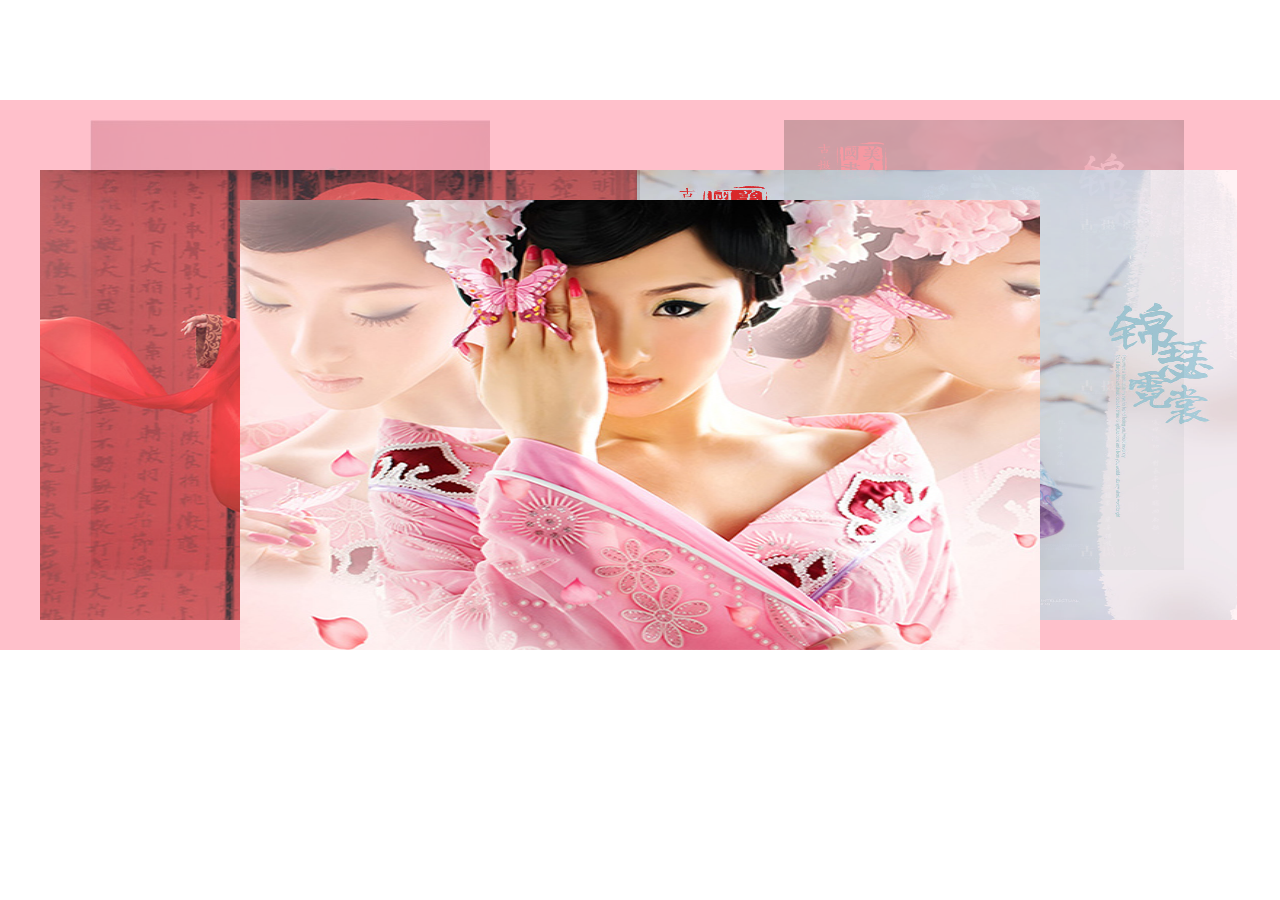
<file: 项目/头文字·T/分页2/页面3/index.html>
<!DOCTYPE html>
<html>
<head lang="en">
    <meta charset="UTF-8">
    <title>旋转木马轮播图</title>
    <link rel="stylesheet" href="css/base.css"/>
    <link rel="stylesheet" href="css/zco.css"/>
</head>
<body>
<div id="zasd">
    <div class="wrap" id="zwrap">
        <div class="slide" id="slide">
            <ul>
                <li><a href="#"><img src="images/560.jpg" alt="" height="450" width="500"/></a></li>
                <li><a href="#"><img src="images/532.jpg" alt="" height="450" width="500"/></a></li>
                <li><a href="#"><img src="images/533.jpg" alt="" height="450" width="500"/></a></li>
                <li><a href="#"><img src="images/513.jpg" alt="" height="450" width="500"/></a></li>
                <li><a href="#"><img src="images/514.jpg" alt="" height="450" width="500"/></a></li>
            </ul>
            <div class="arrow" id="arrow">
                <a href="javascript:;" class="prev" id="arrLeft"></a>
                <a href="javascript:;" class="next" id="arrRight"></a>
            </div>
        </div>
    </div>
</div>

<script>
    //标注了每个图片要运动到的位置
    var config = [
        {
            width: 400,
            top: 20,
            left: 50,
            opacity: 0.2,
            zIndex: 2
        },//0
        {
            width: 600,
            top: 70,
            left: 0,
            opacity: 0.8,
            zIndex: 3
        },//1
        {
            width: 800,
            top: 100,
            left: 200,
            opacity: 1,
            zIndex: 4
        },//2
        {
            width: 600,
            top: 70,
            left: 600,
            opacity: 0.8,
            zIndex: 3
        },//3
        {
            width: 400,
            top: 20,
            left: 750,
            opacity: 0.2,
            zIndex: 2
        },//4


    ];//config其实就是一个配置单 规定了每张图片的大小位置层级透明度
    //1 获取元素
    var zxz = document.getElementById("zwrap");
    var slide = zxz.children[0];
    var list = slide.children[0];
    var lis = list.children;//要运动的li
    var arrBox = slide.children[1];//箭头的父盒子
    var arrLeft = arrBox.children[0];
    var arrRight = arrBox.children[1];
    fun();
    //  移入移出显示隐藏
    zxz.onmouseover = function () {
        animate(arrBox,{opacity:1})
    }
    zxz.onmouseout = function () {
        animate(arrBox,{opacity:0})
    }

    var flag = true;
    for(var i = 0;i < lis.length;i++){
        lis[i].flag = true;
    }
    arrRight.onclick = function () {
        if(flag) {
            flag = false;
            config.push(config.shift());
            fun();
        }
    }
    arrLeft.onclick = function () {
        if(flag) {
            flag = false;
            config.unshift(config.pop());
            fun();
        }
    }
    function fun() {
        for(var i = 0;i < config.length;i++){
            animate(lis[i],config[i], function () {
                flag =true;
            })
        }
    }
    function animate(element, datas, fn) {
        clearInterval(element.timer);
        element.timer = setInterval(function () {

            var flag = true;
            for (var k in datas) {
                //针对透明度和层级进行单独处理
                if (k == "opacity") {
                    var styleName = k;
                    var target = datas[k] * 100;
                    var current = getStyle(element, styleName) * 100;
                    var step = (target - current) / 10;
                    step = step > 0 ? Math.ceil(step) : Math.floor(step);
                    current = current + step;
                    //设置透明度时，除以设置过的对应倍数
                    element.style[styleName] = current / 100;
                    if (current != target) {
                        flag = false;
                    }
                } else if (k == "zIndex") {
                    //层级为整数值，所以不需要设置运动效果,直接设置为指定值即可
                    element.style.zIndex = datas[k];
                } else {
                    //styleName： 实际上是k
                    //target： 实际上是obj[k]
                    var styleName = k;
                    var target = datas[k];

                    //下面这段代码可以让某一个样式运动到指定的位置
                    var current = parseInt(getStyle(element, styleName)) || 0;
                    var step = (target - current) / 10;
                    step = step > 0 ? Math.ceil(step) : Math.floor(step);
                    current = current + step;
                    element.style[styleName] = current + "px";

                    //此位置原来是书写清除定时器的代码位置，但是某个样式运动完毕并不能进行清除，其他样式可能没到，使用假设成立法解决
                    //2 找到假设失败的条件：如果某个样式运动时没有到达指定位置，阻止清除
                    if (current != target) {
                        flag = false;
                    }
                }
            }

            //需要整体检测，只有每个样式都到达了指定位置才可以设置清除
            //3 验证flag的值
            if (flag) {
                clearInterval(element.timer);
                if (typeof fn == "function") {
                    fn();
                }
            }

        }, 20);
    }
    function getStyle(element, styleName) {
        //currentStyle   getComputedStyle
        if (element.currentStyle) {
            return element.currentStyle[styleName];
        } else {
            return getComputedStyle(element, null)[styleName];
        }
    }
</script>
</body>
</html>
</file>
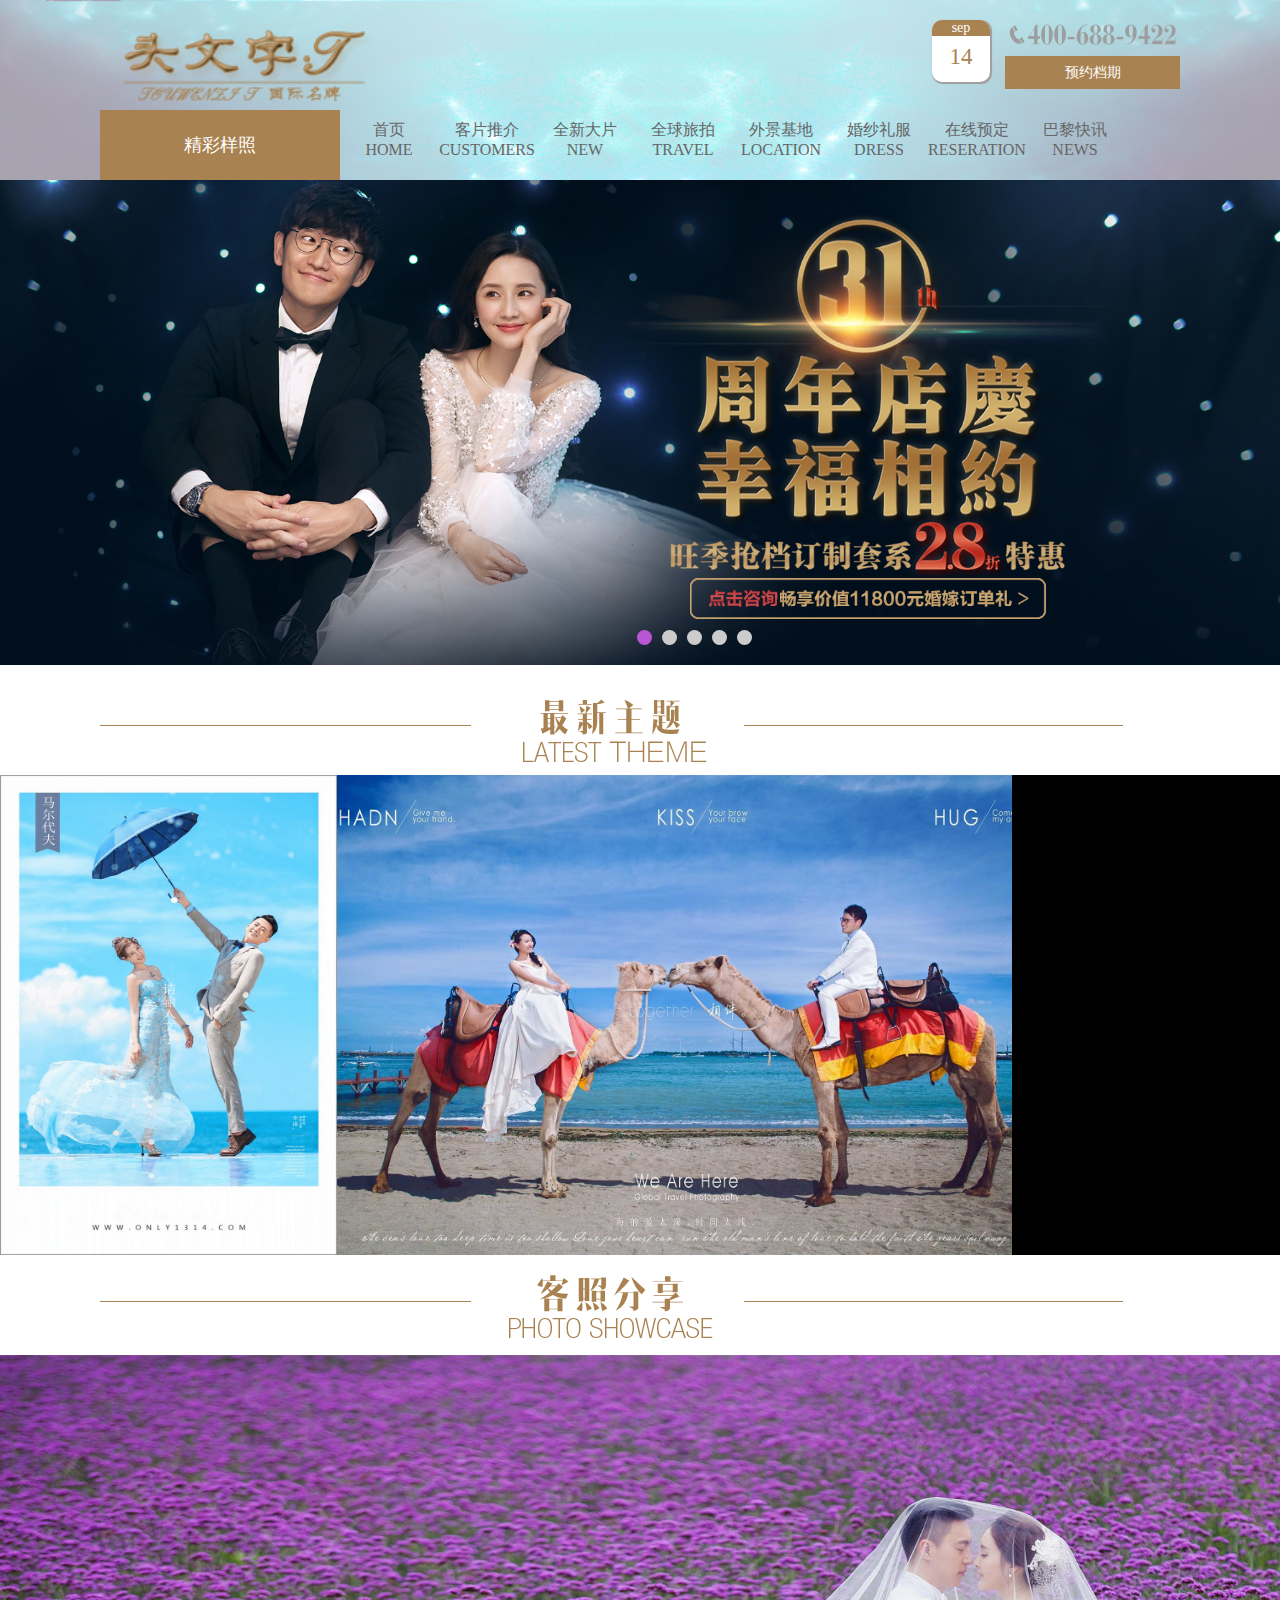
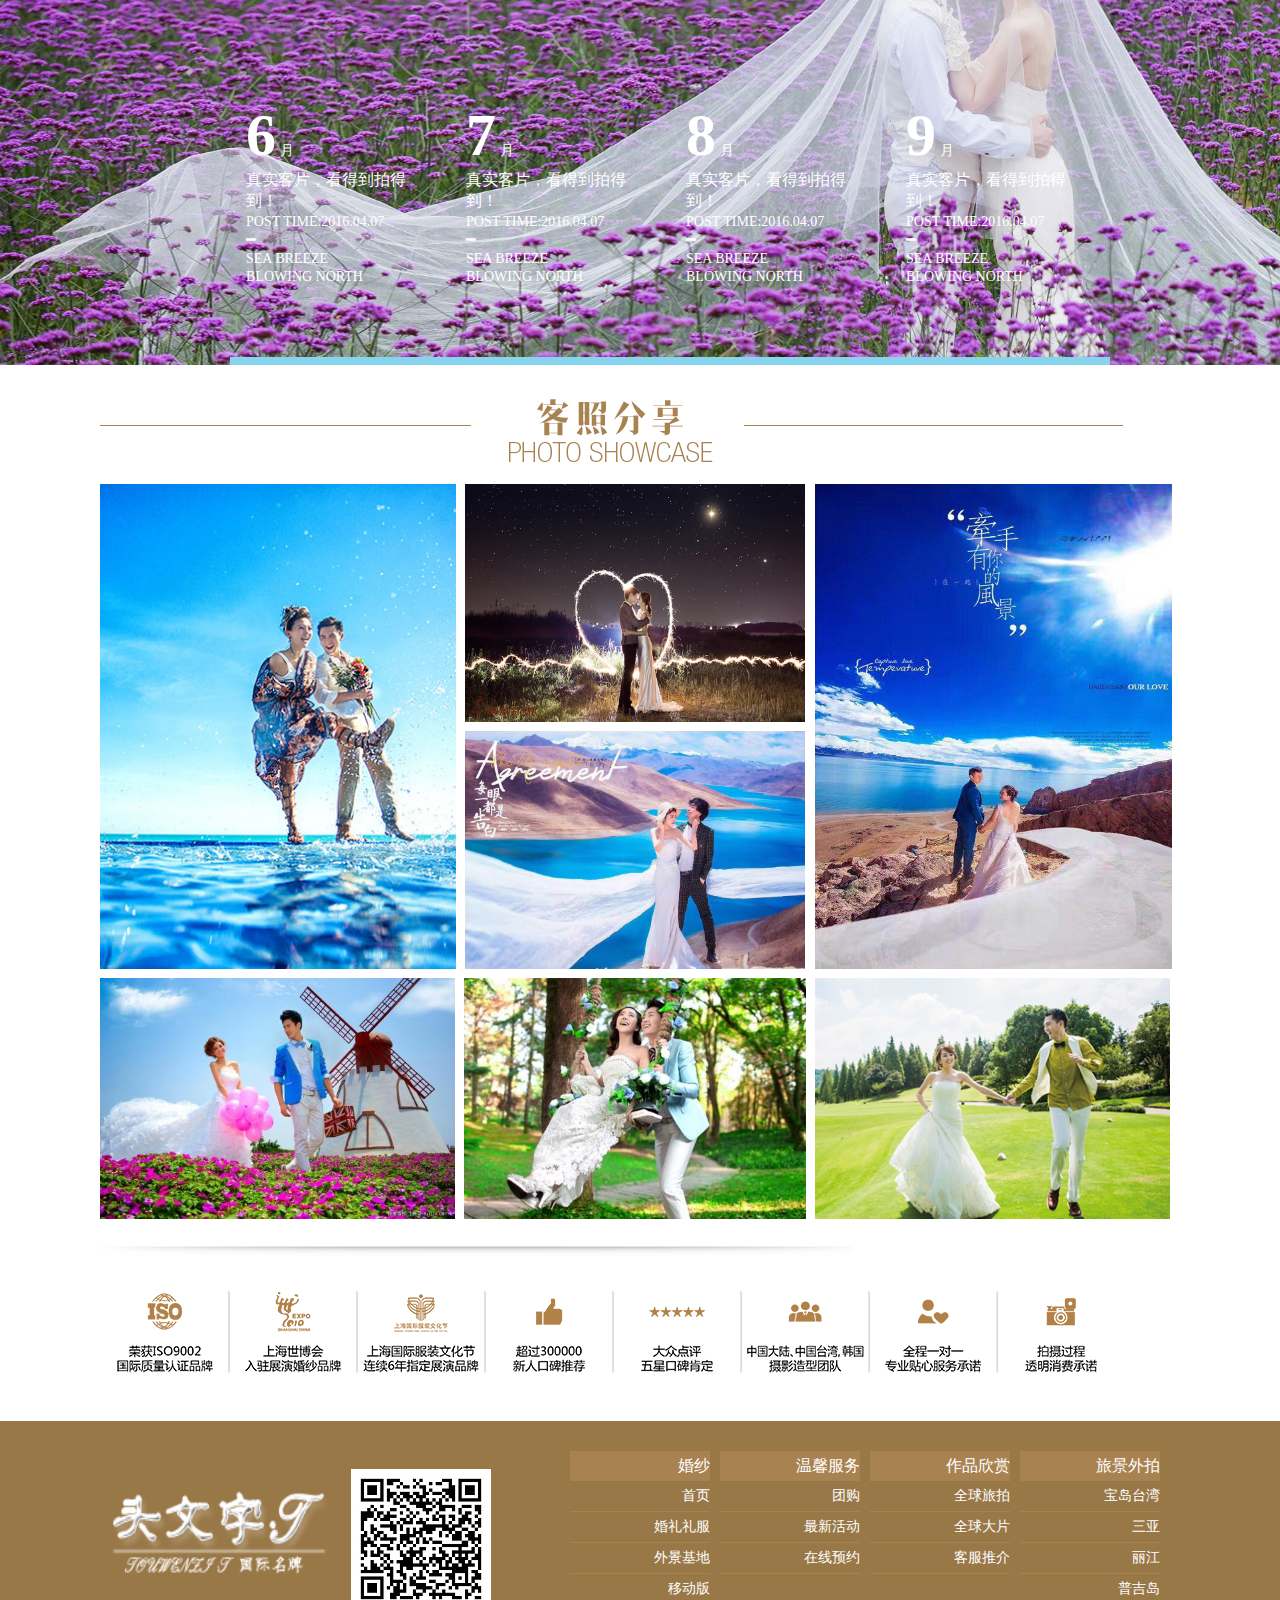
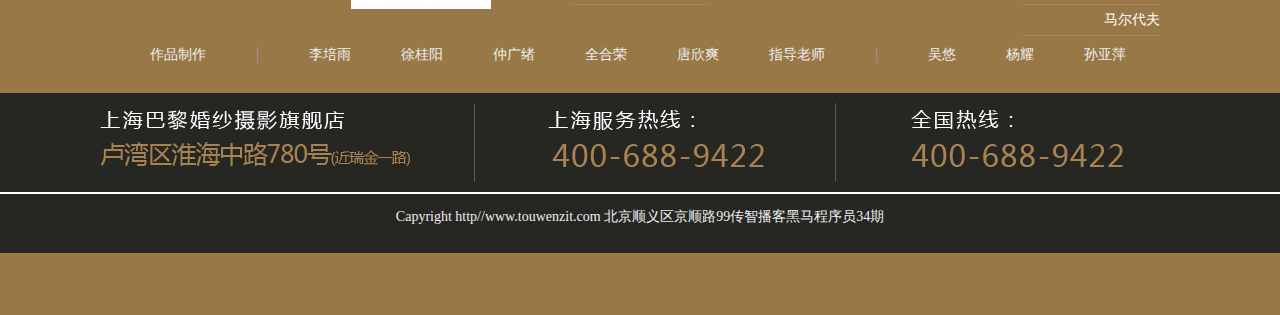
<file: 项目/主页最终版/1.HTML结构.html>
﻿<!DOCTYPE html>
<html>
<head lang="en">
    <meta charset="UTF-8">
    <title></title>
    <link rel="stylesheet" href="css/base.css"/>
    <link rel="stylesheet" href="css/1.css"/>
    <link rel="stylesheet" href="css/3.css"/>
    <link rel="stylesheet" href="css/4.css"/>
    <link rel="stylesheet" href="css/5.css"/>
    <!--<link rel="stylesheet" href="css/6.css"/>-->
    <link rel="stylesheet" href="css/jiegou.css"/>

    <script src="jquery-1.12.4.min.js"></script>
    <script src="css/1.txs.js"></script>
    <script src="css/4.js"></script>
    <script src="jquery-1.12.4.min.js"></script>
    <script>
        //        入口函数
        $(document).ready(function () {
            $("#qhr>.banxin>.bottom-right>ul>.jcyz").click(function () {
                $(this).children(".lis").slideToggle().css("opacity", "0.5")
            })

//            当鼠标移入li透明度改变
            $("#xgy li").mouseenter(function () {
                $(this).css("opacity", 1).siblings().css("opacity", 0.3)
            });

            // 给大盒子设置移出效果
            $(".xzxzt").mouseleave(function () {
                //设置内部的所有li，透明度为1
                $(this).find("li").css("opacity", 1);
            });
            //            总体遍历
            var lis=$(".ZconS li");
            for(var i = 0;i < lis.length;i++){
                lis.eq(i).mouseenter(function () {
                    var imgs=$(this).children()
                    imgs.children().stop().animate({
                        width:"110%",
                        height:"110%"
                    },2000,"linear", function () {
                    });
                });
            }
//            大图效果
            $(".two").mouseleave(function () {
                for(var i = 0;i < lis.length;i++){
                    var imgs =$(this).children();
                    imgs.children().stop().animate({
                        width:357,
                        height:485,
                        left:0,
                        top:0
                    },2000,"linear", function () {
                    });
                }
            });
//            大图下效果
            $(".three").eq(1).mouseenter(function () {
                var imgs =$(this).children();
                imgs.children().stop().animate({
                    width:"105%",
                    height:"105%",
                    left:0,
                    top:0
                },2000,"linear", function () {
                });
            })
            $(".three").mouseleave(function () {
                var imgs =$(this).children();
                imgs.children().stop().animate({
                    width:340,
                    height:238,
                    left:0,
                    top:0
                },2000,"linear", function () {
                });
            });

//            下面部分  偶数部分
            var lis=$(".ZconX li:even");
            lis.mouseenter(function () {
                var imgs=$(this).children()
                imgs.children().stop().animate({
                    width:380,
                    height:255
                },2000,"linear", function () {
                });
            });
            var lis=$(".ZconX li:even");
            lis.mouseleave(function () {
                var imgs=$(this).children()
                imgs.children().stop().animate({
                    width:355,
                    height:241
                },2000,"linear", function () {
                });
            });
//                奇数部分
            var lis=$(".ZconX li:odd");
            lis.mouseenter(function () {
                var imgs=$(this).children()
                imgs.children().stop().animate({
                    width:375,
                    height:255
                },2000,"linear", function () {
                });
            });
            var lis=$(".ZconX li:odd");
            lis.mouseleave(function () {
                var imgs=$(this).children()
                imgs.children().stop().animate({
                    width:342,
                    height:241
                },2000,"linear", function () {
                });
            });
        })

    </script>
</head>
<body>
<div id="qhr">
    <div class="banxin">
        <div class="top">
            <div class="logo">
                <img src="qhr-images/logo.png" alt=""/>
            </div>

            <div class="tell">
                <p><img src="qhr-images/phone.png" alt=""/></p>
                <div class="tellb">
                    <a href="#">预约档期</a>
                </div>
            </div>
            <div class="rili">
                <p>sep</p>

                <p>14</p>
            </div>
        </div>
        <div class="bottom-right">
            <ul>
                <li class="jcyz" , class="clearfix">
                    <a href="#">精彩样照</a>
                    <ul class="lis">
                        <li><a href="#">Dreamland</a></li>
                        <li><a href="#">2017全新创作</a></li>
                        <li><a href="#">2017最新样片</a></li>
                        <li><a href="#">Lce Lover</a></li>
                        <li><a href="#">韩风系列</a></li>
                        <li><a href="#">全球旅拍</a></li>
                        <li><a href="#">中国风</a></li>
                    </ul>
                </li>
                <li>
                    <a href="#">
                        <p>
                            首页</br>
                            HOME
                        </p>
                    </a>
                    <!--<span></span>-->
                </li>

                <!--<li class="xian"></li>-->
                <li>
                    <a href="#">
                        <p>客片推介</br>
                            CUSTOMERS</p>
                    </a>
                </li>
                <!--<li class="xian"></li>-->
                <li>
                    <a href="#">
                        <p>全新大片</br>
                            NEW</p>
                    </a>
                </li>
                <!--<li class="xian"></li>-->
                <li>
                    <a href="#">
                        <p>全球旅拍</br>
                            TRAVEL</p>
                    </a>
                </li>
                <!--<li class="xian"></li>-->
                <li>
                    <a href="#">
                        <p>外景基地</br>
                            LOCATION</P>
                    </a>
                </li>
                <!--<li class="xian"></li>-->
                <li>
                    <a href="#">
                        <p>婚纱礼服</br>
                            DRESS</p>
                    </a>
                </li>
                <!--<li class="xian"></li>-->
                <li>
                    <a href="#">
                        <p>在线预定</br>
                            RESERATION</p>
                    </a>
                </li>
                <!--<li class="xian"></li>-->
                <li>
                    <a href="#">
                        <p>巴黎快讯</br>
                            NEWS</p>
                    </a>
                </li>
            </ul>
        </div>
    </div>
</div>
<!---------------------------------------->
<div id="Tdbox">
    <div id="Tbox">
        <ul>
            <li><img src="images/20000.jpg" width="1380"/></li>
            <li><img src="images/20001.jpg" width="1380"/></li>
            <li><img src="images/20002.jpg" width="1380"/></li>
            <li><img src="images/20003.jpg" width="1380"/></li>
            <li><img src="images/20004.jpg" width="1380"/></li>
        </ul>
        <ol>

        </ol>
    </div>
    <div id="Tanniu"><span id="Tleft"></span><span id="Tright"></span></div>
</div>
<!---------------------------------------->

<div id="xgy">
    <div class="beijing">
        <div class="wenzi banxin"><img src="images/title-0.png" alt=""/></div>
    </div>

    <div class="xzxzt claerfix">
        <ul class="clearfix">
            <li>
                <a href="#"><img src="images/301.gif" title="海的情人"/></a>
            </li>
            <li>
                <a href="#"><img src="images/302.jpg" title="幸福时光机"/></a>
            </li>
            <li>
                <a href="#"><img src="images/303.jpg" title="幸福时光机"/></a>
            </li>
            <li>
                <a href="#"><img src="images/304.gif"  title="海的情人"/></a>
            </li>
        </ul>
    </div>
</div>
<!-- -第四部分   start;-->
<div id="lpy">
    <!--客照分享-->
    <div class="banxin">
        <div class="biaoti">
            <img src="images/405.png" alt=""/>
        </div>

    </div>
    <div class="lunbo">
        <ul class="clearfix">
            <li><a href="#"><img src="images/4001.jpg" alt=""/></a></li>
            <li><a href="#"><img src="images/4002.jpg" alt=""/></a></li>
            <li><a href="#"><img src="images/4003.jpg" alt=""/></a></li>
            <li><a href="#"><img src="images/4004.jpg" alt=""/></a></li>
        </ul>;
        <ol id="ols">
            <li>
                <p>
                    <span class="spa">6</span>
                    <i>月</i>
                </p>
                <p>
                    真实客片，看得到拍得到！

                </p>
                <p>
                    <i>POST TIME:2016.04.07</i>
                </p>
                <p>
                    ━

                </p>
                <p>
                    <i>SEA BREEZE</i>
                </p>
                <p>
                    <i>BLOWING NORTH</i>
                </p>
            </li>
            <li>
                <p>
                    <span class="spa">7</span>
                    <i>月</i>
                </p>
                <p>
                    真实客片，看得到拍得到！
                </p>
                <p>
                    <i>POST TIME:2016.04.07</i>
                </p>
                <p>
                    ━
                </p>
                <p>
                    <i>SEA BREEZE</i>
                </p>
                <p>
                    <i>BLOWING NORTH</i>
                </p>
            </li>
            <li>
                <p>
                    <span class="spa">8</span>
                    <i>月</i>
                </p>
                <p>
                    真实客片，看得到拍得到！
                </p>
                <p>
                    <i>POST TIME:2016.04.07</i>
                </p>
                <p>
                    ━
                </p>
                <p>
                    <i>SEA BREEZE</i>
                </p>
                <p>
                    <i>BLOWING NORTH</i>
                </p>
            </li>
            <li>
                <p>
                    <span class="spa">9</span>
                    <i>月</i>
                </p>
                <p>
                    真实客片，看得到拍得到！
                </p>
                <p>
                    <i>POST TIME:2016.04.07</i>
                </p>
                <p>
                    ━
                </p>
                <p>
                    <i>SEA BREEZE</i>
                </p>
                <p>
                    <i>BLOWING NORTH</i>
                </p>
            </li>
        </ol>



    </div>







</div>
<!-- -第四部分   end;-->
<!--开始-->
<!--开始-->
<div id="zgx">
    <div class="ZbanXIn banxin clearfix">
        <!--客照分享上-->
        <div class="Ztop clearfix">
            <img src="images/title-1.png" alt=""/>
        </div>
        <!--客照分享 中心上-->
        <div class="ZconS clearfix">
            <ul>
                <li class = "two"><a href="#"><img src="images/527.jpg" alt="" width="356px" height="485px"/></a></li>
                <li class="three"><a href="#"><img src="images/520.jpg" alt="" width="340px" height="238px"/></a></li>
                <li class = "one two"><a href="#"><img src="images/532.jpg" alt="" width="357px" height="485px"/></a></li>
                <li class="three"><a href="#"><img src="images/533.jpg" alt="" width="340px" height="238"/></a></li>
            </ul>
        </div>
        <!--客照分享 中心上下- -->
        <div class="ZconX clearfix">
            <ul>
                <li class="four"><a href="#"><img src="images/521.jpg" alt="" width="355px" height="241px"/></a></li>
                <li class="five"><a href="#"><img src="images/534.jpg" alt="" width="342px" height="241px"/></a></li>
                <li class="four"><a href="#"><img src="images/524.png" alt="" width="355px" height="241px"/></a></li>

            </ul>
        </div>
    </div>

</div>
<!--结束-->
<div id="qhr1">

    <div class="banxin">
        <div class="top">
            <img src="qhr-images/like-shadow.png" alt=""/>
            <img src="qhr-images/f8d777c251e1913742815e85f14b0136.png" alt=""/>
        </div>
    </div>
    <div class="bmcolor">
        <div class="b1">
            <div class="banxin">
                <div class="cr">
                    <div class="cr-t">
                        <div class="logo-bm">
                            <img src="qhr-images/logo-bm.png" alt=""/>
                        </div>
                        <div class="ewm">
                            <img src="qhr-images/shbl.jpg" alt=""/>
                        </div>
                        <div class="cr-r">
                            <dl>
                                <dt><a href="#">婚纱</a></dt>
                                <dd><a href="#">首页</a></dd>
                                <dd><a href="#">婚礼礼服</a></dd>
                                <dd><a href="#">外景基地</a></dd>
                                <dd><a href="#">移动版</a></dd>
                            </dl>
                            <dl>
                                <dt><a href="#">温馨服务</a></dt>
                                <dd><a href="#">团购</a></dd>
                                <dd><a href="#">最新活动</a></dd>
                                <dd><a href="#">在线预约</a></dd>
                            </dl>
                            <dl>
                                <dt><a href="#">作品欣赏</a></dt>
                                <dd><a href="#">全球旅拍</a></dd>
                                <dd><a href="#">全球大片</a></dd>
                                <dd><a href="#">客服推介</a></dd>
                            </dl>
                            <dl>
                                <dt><a href="#">旅景外拍</a></dt>
                                <dd><a href="#">宝岛台湾</a></dd>
                                <dd><a href="#">三亚</a></dd>
                                <dd><a href="#">丽江</a></dd>
                                <dd><a href="#">普吉岛</a></dd>
                                <dd><a href="#">马尔代夫</a></dd>
                            </dl>
                        </div>
                    </div>
                    <div class="cr-b">
                        <p><a href="#">作品制作 </a></p>
                        <p class="x">|</p>
                        <p><a href="#">李培雨 </a></p>
                        <p><a href="#">徐桂阳 </a></p>
                        <p><a href="#">仲广绪 </a></p>
                        <p><a href="#">全合荣 </a></p>
                        <p><a href="#"> 唐欣爽</a></p>
                        <p><a href="#"> 指导老师</a></p>
                        <p class="x">|</p>
                        <p><a href="#"> 吴悠</a></p>
                        <p><a href="#"> 杨耀</a></p>
                        <p><a href="#">孙亚萍</a></p>
                    </div>
                </div>
            </div>
        </div>
        <div class="b2">
            <div class="banxin">
                <div class="bc">
                    <img src="qhr-images/footer-contact.png" alt=""/>
                </div>

            </div>
            <div class="xian"></div>
            <p><a href="#">Capyright http//www.touwenzit.com  北京顺义区京顺路99传智播客黑马程序员34期</a></p>
        </div>
        <div class="b3">

        </div>
    </div>

</div>
</body>
</html>
</file>
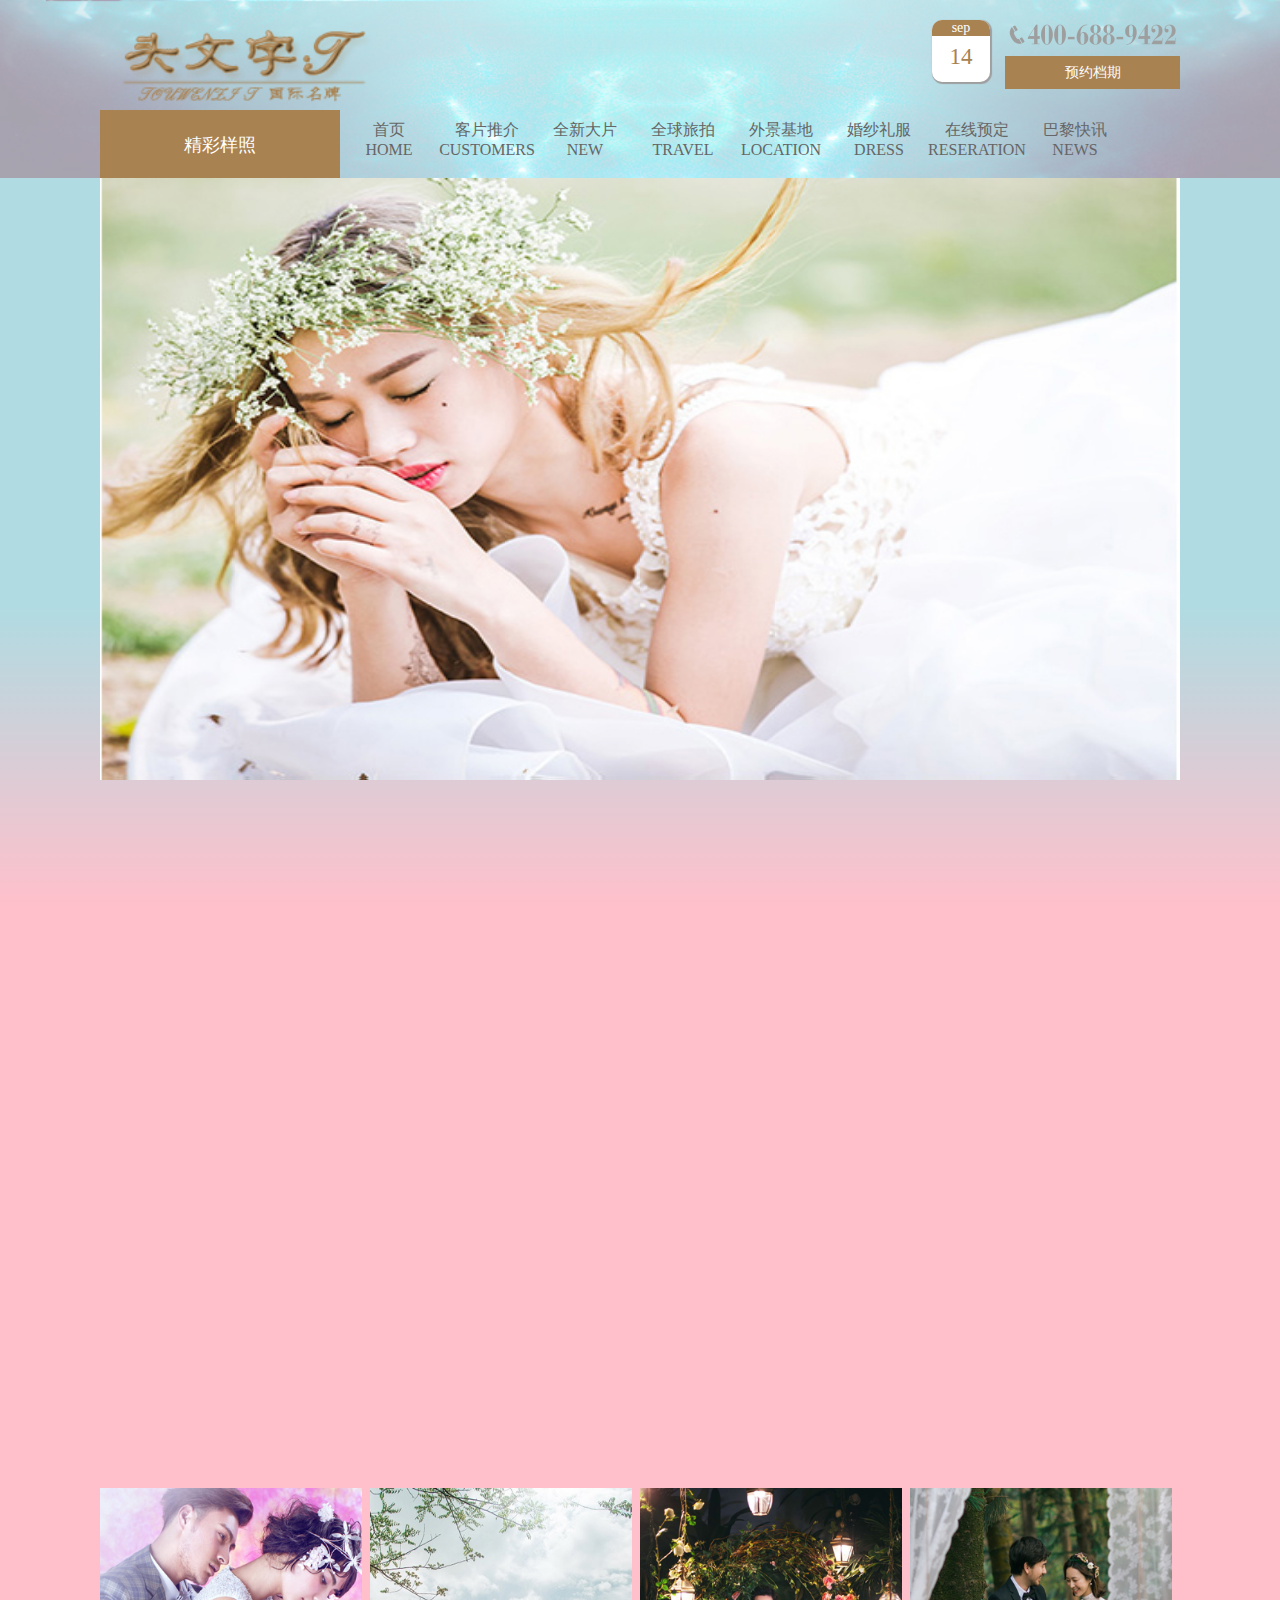
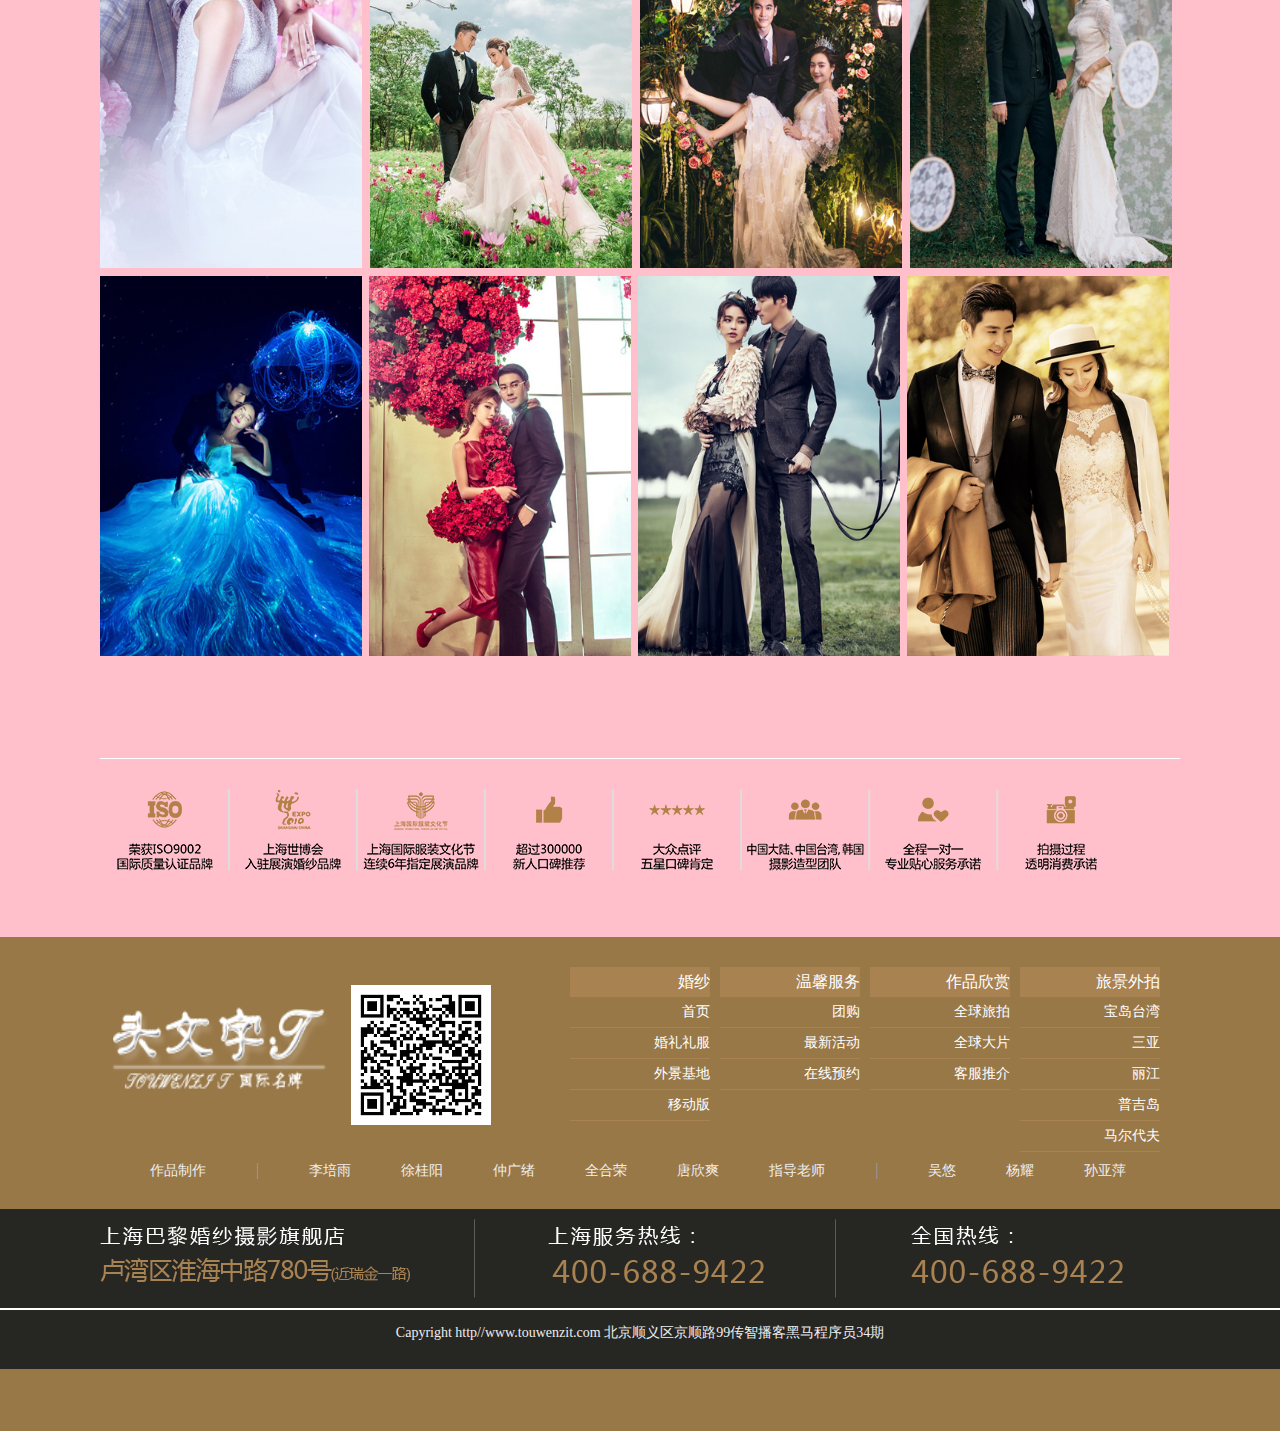
<file: 项目/头部底部结构11/HTML结构.html>
<!DOCTYPE html>
<html>
<head lang="en">
    <meta charset="UTF-8">
    <title></title>
    <link rel="stylesheet" href="css/base.css"/>
    <link rel="stylesheet" href="css/jiegou.css"/>
    <!--<script src="jquery-2.2.4.js"></script>-->
    <script src="css/T.js"></script>
    <script src="jquery-1.12.4.min.js"></script>
    <script type="text/javascript" src="jquery-1.11.1.min.js"></script>
    <script>
        $(function () {
//            $("#qhr>.banxin>.bottom-right>ul>.jcyz").click(function () {
//                $(this).children(".lis").slideToggle().css("opacity", "0.5")
//            })

                $(".ztoper").mouseenter(function () {
                    $(this).children(".xixi").stop().slideDown(1000);
                });
                $(".ztoper").mouseleave(function () {
                    $(this).children(".xixi").stop().slideUp(1000);
                });
                $(".boxtop").mouseenter(function () {
                    $(this).children(".xixi").stop().slideDown(1000);
                });
                $(".boxtop").mouseleave(function () {
                    $(this).children(".xixi").stop().slideUp(1000);
                });

        })
    </script>
</head>
<body>
<div id="qhr">
    <div class="banxin">
        <div class="top">
            <div class="logo">
                <img src="qhr-images/logo.png" alt=""/>
            </div>

            <div class="tell">
                <p><img src="qhr-images/phone.png" alt=""/></p>
                <div class="tellb">
                    <a href="#">预约档期</a>
                </div>
            </div>
            <div class="rili">
                <p>sep</p>

                <p>14</p>
            </div>
        </div>
        <div class="bottom-right">
            <ul>
                <li class="jcyz" , class="clearfix">
                    <a href="#">精彩样照</a>
                    <ul class="lis">
                        <li><a href="#">Dreamland</a></li>
                        <li><a href="#">2017全新创作</a></li>
                        <li><a href="#">2017最新样片</a></li>
                        <li><a href="#">Lce Lover</a></li>
                        <li><a href="#">韩风系列</a></li>
                        <li><a href="#">全球旅拍</a></li>
                        <li><a href="#">中国风</a></li>
                    </ul>
                </li>
                <li>
                    <a href="#">
                        <p>
                            首页</br>
                            HOME
                        </p>
                    </a>
                    <!--<span></span>-->
                </li>

                <!--<li class="xian"></li>-->
                <li>
                    <a href="#">
                        <p>客片推介</br>
                            CUSTOMERS</p>
                    </a>
                </li>
                <!--<li class="xian"></li>-->
                <li>
                    <a href="#">
                        <p>全新大片</br>
                            NEW</p>
                    </a>
                </li>
                <!--<li class="xian"></li>-->
                <li>
                    <a href="#">
                        <p>全球旅拍</br>
                            TRAVEL</p>
                    </a>
                </li>
                <!--<li class="xian"></li>-->
                <li>
                    <a href="#">
                        <p>外景基地</br>
                            LOCATION</P>
                    </a>
                </li>
                <!--<li class="xian"></li>-->
                <li>
                    <a href="#">
                        <p>婚纱礼服</br>
                            DRESS</p>
                    </a>
                </li>
                <!--<li class="xian"></li>-->
                <li>
                    <a href="#">
                        <p>在线预定</br>
                            RESERATION</p>
                    </a>
                </li>
                <!--<li class="xian"></li>-->
                <li>
                    <a href="#">
                        <p>巴黎快讯</br>
                            NEWS</p>
                    </a>
                </li>
            </ul>
        </div>
    </div>
</div>
<!--爆炸部分-->
<div id="txs">
    <div class="top banxin">
        <div class="toper">
            <div class="baozha">
                <img class="zhentu" src="images/0.jpg" width="1080" height="600">
            </div>
        </div>
    </div>
</div>

<!--360效果部分-->

<div id="Tqwe">
    <div class="Tcon">
        <div class="Tconer">
            <div class="Tchangjing">
                <img class="Tno1" src="images/0.jpg" width="380">
                <img class="Tno2" src="images/1.jpg" width="380">
                <img class="Tno3" src="images/2.jpg" width="380">
                <img class="Tno4" src="images/3.jpg" width="380">
                <img class="Tno5" src="images/4.jpg" width="380">
                <img class="Tno6" src="images/5.jpg" width="380">
                <!--<img class="no7" src="051610183472.jpg_387x260.jpg" width="380">-->
                <!--<img class="no8" src="051606513491.jpg_387x260.jpg" width="380">-->
                <!--<img class="no9" src="051611351661.jpg_387x260.jpg" width="380">-->
                <!--<img class="no10" src="字.png" >-->
            </div>
        </div>
    </div>

</div>

 <!--9空格下拉 部分-->
<div id="zgx">
    <div class="ztop banxin">
        <div class="ztoper banxin">
            <a href="#"><img src="images/545.jpg" alt="" height="380px" width="262px"/></a>
            <div class="xixi"><a href="#"><img src="images/536.gif" alt=""/></a></div>
        </div>
    </div>
    <div class="ztop banxin">
        <div class="ztoper banxin">
            <a href="#"><img src="images/538.jpg" alt="" height="380px" width="262px"/></a>
            <div class="xixi"><a href="#"><img src="images/536.gif" alt=""/></a></div>
        </div>
    </div>
    <div class="ztop banxin">
        <div class="ztoper banxin">
            <a href="#"><img src="images/539.jpg" alt="" height="380px" width="262px"/></a>
            <div class="xixi"><a href="#"><img src="images/536.gif" alt=""/></a></div>
        </div>
    </div>
    <div class="ztop banxin">
        <div class="ztoper banxin">
            <a href="#"><img src="images/540.jpg" alt="" height="380px" width="262px"/></a>
            <div class="xixi"><a href="#"><img src="images/536.gif" alt=""/></a></div>
        </div>
    </div>
    <!--第二排-->
    <div class="zbox banxin">
        <div class="boxtop">
            <img src="images/546.jpg" alt="" height="380px" width="262px"/>
            <div class="xixi"><img src="images/536.gif" alt=""/></div>
        </div>
    </div>
    <div class="zbox banxin">
        <div class="boxtop">
            <img src="images/547.jpg" alt="" height="380px" width="262px"/>
            <div class="xixi"><img src="images/536.gif" alt=""/></div>
        </div>
    </div>
    <div class="zbox banxin">
        <div class="boxtop">
            <img src="images/548.jpg" alt="" height="380px" width="262px"/>
            <div class="xixi"><img src="images/536.gif" alt=""/></div>
        </div>
    </div>
    <div class="zbox banxin">
        <div class="boxtop">
            <img src="images/543.jpg" alt="" height="380px" width="262px"/>
            <div class="xixi"><img src="images/536.gif" alt=""/></div>
        </div>
    </div>
</div>

<div id="qhr1">

    <div class="banxin">
        <div class="top">
            <!--<img src="qhr-images/like-shadow.png" alt=""/>-->
            <img src="qhr-images/f8d777c251e1913742815e85f14b0136.png" alt=""/>
        </div>
    </div>
    <div class="bmcolor">
        <div class="b1">
            <div class="banxin">
                <div class="cr">
                    <div class="cr-t">
                        <div class="logo-bm">
                            <img src="qhr-images/logo-bm.png" alt=""/>
                        </div>
                        <div class="ewm">
                            <img src="qhr-images/shbl.jpg" alt=""/>
                        </div>
                        <div class="cr-r">
                            <dl>
                                <dt><a href="#">婚纱</a></dt>
                                <dd><a href="#">首页</a></dd>
                                <dd><a href="#">婚礼礼服</a></dd>
                                <dd><a href="#">外景基地</a></dd>
                                <dd><a href="#">移动版</a></dd>
                            </dl>
                            <dl>
                                <dt><a href="#">温馨服务</a></dt>
                                <dd><a href="#">团购</a></dd>
                                <dd><a href="#">最新活动</a></dd>
                                <dd><a href="#">在线预约</a></dd>
                            </dl>
                            <dl>
                                <dt><a href="#">作品欣赏</a></dt>
                                <dd><a href="#">全球旅拍</a></dd>
                                <dd><a href="#">全球大片</a></dd>
                                <dd><a href="#">客服推介</a></dd>
                            </dl>
                            <dl>
                                <dt><a href="#">旅景外拍</a></dt>
                                <dd><a href="#">宝岛台湾</a></dd>
                                <dd><a href="#">三亚</a></dd>
                                <dd><a href="#">丽江</a></dd>
                                <dd><a href="#">普吉岛</a></dd>
                                <dd><a href="#">马尔代夫</a></dd>
                            </dl>
                        </div>
                    </div>
                    <div class="cr-b">
                        <p><a href="#">作品制作 </a></p>
                        <p class="x">|</p>
                        <p><a href="#">李培雨 </a></p>
                        <p><a href="#">徐桂阳 </a></p>
                        <p><a href="#">仲广绪 </a></p>
                        <p><a href="#">全合荣 </a></p>
                        <p><a href="#"> 唐欣爽</a></p>
                        <p><a href="#"> 指导老师</a></p>
                        <p class="x">|</p>
                        <p><a href="#"> 吴悠</a></p>
                        <p><a href="#"> 杨耀</a></p>
                        <p><a href="#">孙亚萍</a></p>
                    </div>
                </div>
            </div>
        </div>
        <div class="b2">
            <div class="banxin">
                <div class="bc">
                    <img src="qhr-images/footer-contact.png" alt=""/>
                </div>

            </div>
            <div class="xian"></div>
            <p><a href="#">Capyright http//www.touwenzit.com  北京顺义区京顺路99传智播客黑马程序员34期</a></p>
        </div>
        <div class="b3">

        </div>
    </div>

</div>
</body>
</html>
</file>
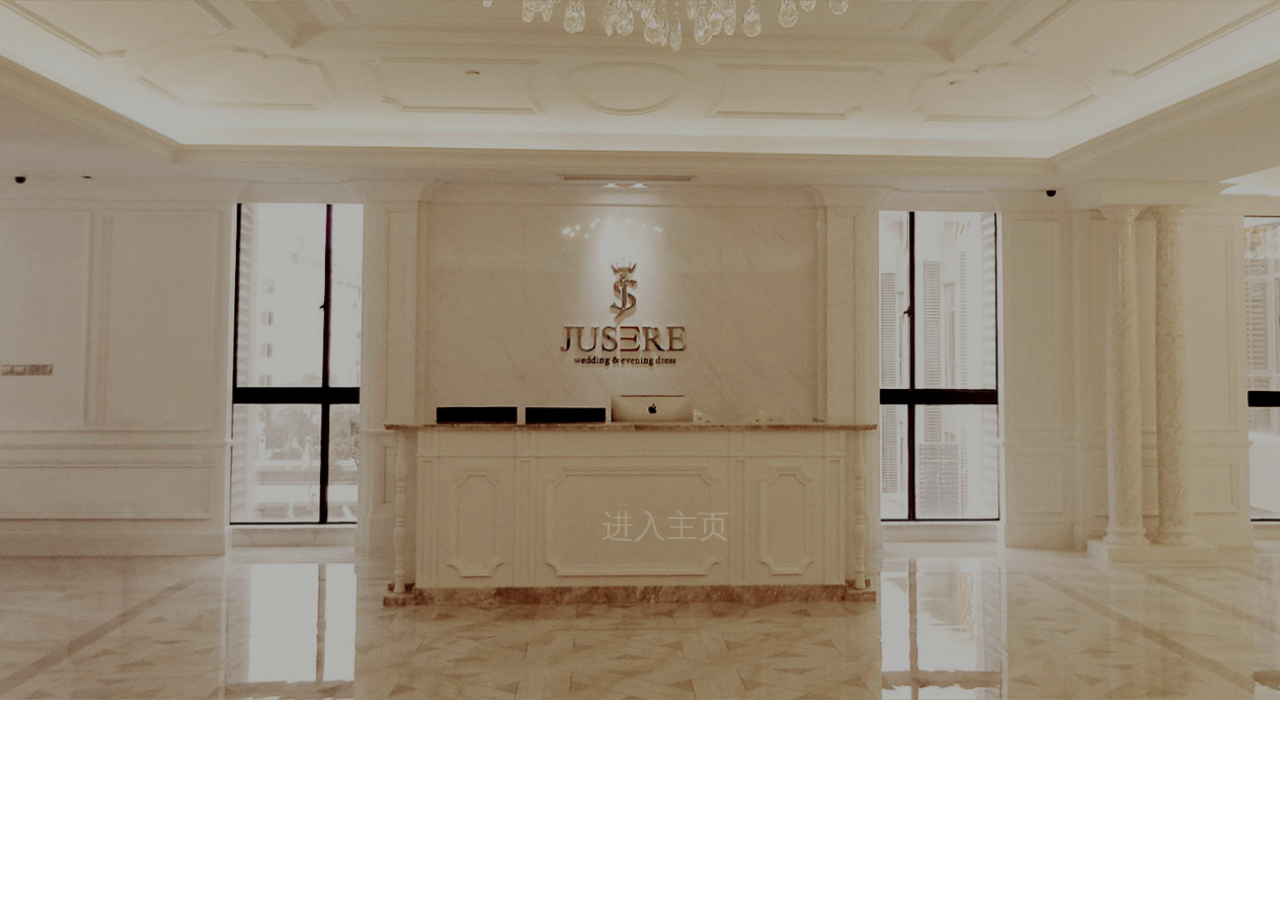
<file: 项目/头文字·T/入口/入口.html>
<!DOCTYPE html>
<html>
<head lang="en">
    <meta charset="UTF-8">
    <title>头文字·T独家呈现</title>
    <link rel="icon" href="logo.png"/>
    <style>
        *{
            margin: 0;
            padding: 0;
        }
        #ruko{
            height: 700px;
            /*top:20px;*/
            background:url("01.jpg") center center;
            background-size:1650px;
            position:relative;
        }

        #ruko a p{
            font-size:32px;
            position: absolute;
            left:602px;
            top:505px;
            color:#fff;
            display:none;
        }
        #ruko a p:hover{
            color:#a98251;
        }
        #ruko .mo{
            height: 700px;
            background-color:#000000;
            opacity:0.3;
            display:none;
        }
    </style>
    <script src="jquery-1.12.4.min.js"></script>
    <script>

        $(function(){
            $("#ruko").mouseenter(function(){
                $(".mo").stop().fadeIn().next().children().stop().fadeIn(2500)
            })
            $("#ruko").mouseleave(function(){
                $(".mo").stop().fadeOut().next().children().stop().fadeOut()
            })
            $("p").mouseenter(function(){
                $(".mo").stop().fadeOut(1000)
            })
            $("p").mouseleave(function(){
                $(".mo").stop().fadeIn()
            })
        })
    </script>
</head>
<body>
<div id="ruko">
    <div class="mo">

    </div>
    <a href="../主页/头文字·T主页.html">
        <p>进入主页</p>
    </a>
</div>
</body>
</html>
</file>
<file: 项目/头文字·T/分页2/页面3/css/base.css>
* {
	margin: 0;
	padding: 0;
}

em,i {
	font-style: normal;
}

li {
	list-style: none
}

img {
	border: 0;
	vertical-align: middle
}

button {
	cursor: pointer
}

a {
	color: #666;
	text-decoration: none;
	display-inside: block;

}

a:hover {
	color: #c81623
}

button,input {
	font-family: Microsoft YaHei,tahoma,arial,Hiragino Sans GB,\\5b8b\4f53,sans-serif
}



.hide,.none {
	display: none
}

.clearfix:after {
	visibility: hidden;
	clear: both;
	display: block;
	content: ".";
	height: 0
}

.clearfix {
	*zoom: 1
}

/* 版心 */
.banxin {
	width: 1080px;
	margin:0 auto;
}


/* 左右浮动的模块 */
.fl {
	float: left;
}

.fr {
	float: right;
}
</file>
<file: 项目/主页最终版/css/base.css>
* {
	margin: 0;
	padding: 0;
}

em,i {
	font-style: normal;
}

li {
	list-style: none
}

img {
	border: 0;
	vertical-align: middle
}

button {
	cursor: pointer
}

a {
	color: #666;
	text-decoration: none
}

a:hover {
	color: #c81623
}

button,input {
	font-family: Microsoft YaHei,tahoma,arial,Hiragino Sans GB,\\5b8b\4f53,sans-serif
}



.hide,.none {
	display: none
}

.clearfix:after {
	visibility: hidden;
	clear: both;
	display: block;
	content: ".";
	height: 0
}

.clearfix {
	*zoom: 1
}

/* 版心 */
.banxin {	
	width: 1080px;
	margin:0 auto;
}


/* 左右浮动的模块 */
.fl {
	float: left;
}

.fr {
	float: right;
}
</file>
<file: 项目/主页最终版/css/1.css>
/*��ʼ*/
#Tdbox {
    height: 485px;
    background-color: skyblue;
overflow:hidden;
cursor:pointer;

}

 * {
     padding: 0;
     margin: 0;
     list-style: none;
     border: 0;
 }

#Tdbox {
    width: 1380px;
    height: 485px;
    position: relative;
}

#Tbox {
    width: 1380px;
    height: 485px;
    overflow: hidden;
    position: relative;
}

#Tbox > ul > li {
    width: 1380px;
    height: 485px;
    overflow: hidden;
    float: left;
}

#Tbox > ul {
    width: 8280px;
    position: absolute;
}

#Tbox > ol {
    position: absolute;
    right: 50%;
    margin-right: -62px;
    bottom: 20px;
    line-height: 20px;
    text-align: center;
}

#Tbox > ol > li {
    float: left;
    width: 15px;
    height: 15px;
    background-color: #ccc;
    border-radius: 50%;
    margin-left: 10px;
    cursor: pointer;
}

#Tbox > ol > li.Tcurrent {
    background-color: mediumorchid;
}

#Tanniu {
    display: none;
}

#Tanniu > span {
    width: 75px;
    height: 75px;
}

#Tanniu > #Tleft {
    position: absolute;
    left: 100px;
    bottom: 50%;
    margin-bottom: -37px;
    background-image: url("../images/20005.png");

}

#Tanniu > #Tright {
    position: absolute;
    right: 100px;
    bottom: 50%;
    margin-bottom: -37px;
    background: url("../images/20006.png") right center;
}
/*����*/
</file>
<file: 项目/主页最终版/css/3.css>
#xgy {
    height: 590px;
    background-color:black;
overflow:hidden;
}
#xgy>.beijing{
    height: 110px;
    background-color: #ffffff;
}

#xgy>.beijing .wenzi img{
    /*display: inline-block;*/
    /*padding-top: 30px;*/
    /*padding-bottom: 18px;*/
    margin-top: 30px;
    margin-bottom: 18px;

}
#xgy>.xzxzt>ul>li img{
    width: 337.2px;
    height: 480px;

}
#xgy>.xzxzt>ul>li{
    float: left;
}
/*#xgy>.xzxzt>ul>li img {*/
    /*margin-right:0.3px;*/
/*}*/
</file>
<file: 项目/主页最终版/css/4.css>
#lpy {
    height: 710px;
    overflow: hidden;
    position: relative;


}
#lpy .banxin .biaoti {
    height: 84px;
    padding-top: 16px;
}
/*------------���Ĳ���   start*/
#lpy .lunbo {
    height: 610px;
    /*overflow: hidden;*/
    position: relative;

}
#lpy .lunbo ul {
    position: absolute;
    top: 0px;
    width: 9000px;
    left: 0;
    /*overflow: hidden;*/
}
#lpy .lunbo ul li {
    float: left;
    height: 610px;
    overflow: hidden;

}
#lpy .lunbo ul li a img {
    height: 783px;
    /*width: 1380px;*/

}
#lpy .lunbo ol {
    height: 710px;
    position: absolute;
    top: 0px;
    left: 230px;
    /*overflow:hidden;*/

}
#lpy .lunbo ol li {
    width: 220px;
    height: 610px;
    float: left;
    box-sizing: border-box;
    padding:0 16px;
    cursor: pointer;
    padding-top: 346px;
    /*padding-bottom: 12px;*/
    /*padding-left: 0px;*/
    border-bottom: 8px solid #87d4ef;
}
#lpy .lunbo ol li p {
    color: #ffffff;
    font-size: 16px;

    font-weight: 500;
    font-family: \5FAE\8F6F\96C5\9ED1;
}
#lpy .lunbo ol li p span {
    font-size: 60px;
    font-weight: 600;
    font-family: \6977\4F53;
}
#lpy .lunbo ol li p i {
    font-size: 14px;
}








/*-------------���Ĳ���   end*/
</file>
<file: 项目/主页最终版/css/5.css>
/*��ʼ*/
#zgx {
    height: 878px;
    /*background-color: pink;*/
}
/*���շ���*/
#zgx .Ztop img{
    margin-top: 30px;
    margin-bottom: 18px;
}
/*���շ���������*/
#zgx .ZconS ul li{
    float: left;
    margin-right: 8px;
    margin-bottom: 9px;
}
#zgx .ZconS ul li.one  {
    float: right;
}
/*���շ���������*/
#zgx .ZconS ul li.two {
    width: 357px;
    height:485px;
    overflow: hidden;
    font-size:0;
}
#zgx .ZconS ul li.three{
    width: 340px;
    height: 238px;
    overflow: hidden;
    font-size:0;
}
/*���շ���������*/
#zgx .ZconX ul li {
    float: left;
    margin-right: 9px;
    overflow: hidden;
}
#zgx .ZconX ul li.four {
    width:355px;
    height:241px;
    overflow: hidden;
    font-size:0;
}
#zgx .ZconX ul li.five {
    width:342px;
    height:241px;
    overflow: hidden;
    font-size:0;
}
#zgx .ZconX ul li:last-child{
    margin-right: 0;
}


/*����*/
</file>
<file: 项目/主页最终版/css/jiegou.css>
#qhr {
    height: 180px;
    /*background-color:#9e9e9e;*/
    background:url("../qhr-images/bjt.jpg");
    background-size:cover;
}
#qhr .top{
    height: 110px;
}

#qhr .top .logo{
    padding:10px;
    width: 762px;
    height: 70px;
    float:left;
    background-repeat:no-repeat;
}
#qhr .top .logo img{
    width: 270px;
    height: 120px;
}
#qhr .top .rili{
    width: 58px;
    height: 62px;
    background-color: #fff;

}
#qhr .top .rili{
   margin-top:20px;
    text-align:center;
    border-radius:10px;
    float:right;
    box-shadow:1px 1px 1px 1px #9e9e9e;
}

#qhr .top  .rili p:first-child{
    background-color:#a98251;
    width: 58px;
    height: 16px;
    color:#fff;
    font-size:14px;
    border-radius:10px 10px 0px 0px;
    line-height: 16px;
}
#qhr .top  .rili p:last-child{
    color:#a98251;
    font-size:23px;
    line-height:42px;
    height: 42px;
    width: 58px;
    background-color: #fff;
    border-radius:10px;

}
#qhr .top .tell{
    padding-top:20px;
    padding-left:15px;
    width: 175px;
    float:right;
    height: 62px;
    text-align:center;

}
#qhr .top .tell p{
    color:#9e9e9e;
    font-size:23px;
    display-inside:block;
    margin-bottom:10px;
}
#qhr .top .tell .tellb{
    text-align:center;
    width: 175px;
    height: 33px;
    background-color:#a98251;
}
#qhr .top .tell .tellb a{
    line-height: 33px;
    color:#fff;
    font-size:14px;
}

#qhr .bottom-right{
    height: 78px;
}

/*-------�������ղ��� --------------------*/
#qhr .bottom-right>ul>li>ul {
    display:none;
}
#qhr .bottom-right ul .jcyz{
    height: 70px;
    width: 240px;
    background-color: #a98251;
}
#qhr .bottom-right ul .jcyz>a{
    color:#fff;
    line-height: 70px;
    font-size:18px;
}

#qhr .bottom-right ul .jcyz>ul{
    background-color:#000;
}
#qhr .bottom-right ul .jcyz>ul>li{
    height: 61px;
    text-align: center;
    border-bottom:1px solid #9e9e9e;
}
#qhr .bottom-right ul .jcyz>ul>li>a{
    font-size:20px;
    color:#fff;
    line-height:70px;
}

#qhr .bottom-right ul .jcyz>ul>li>a:hover{
    color:#a98251;
}

       /*-------------�������ಿ��------------------*/
#qhr .bottom-right ul li{
    text-align:center;
}

#qhr .bottom-right>ul>li{
    text-alige:center;
    width: 98px;
    float:left;
}
#qhr .bottom-right ul li+li a{
    funt-size:20px;
}
#qhr .bottom-right ul li+li{
    padding-top:10px;

}
#qhr .bottom-right ul li+li:hover{
    background-color: #a98251;
    width: 98px;
    height: 60px;
    color: #fff;
}
#qhr .bottom-right ul li+li:hover>a> p{
     color: #fff;
}
#qhr .bottom-right>ul>li+li a:hover{
    color:#a98251;
}

#qhr .bottom-right>ul>li+li p:hover{

    color:#a98251;
}


/*----------------------------------------*/







 /*----------------------------------------------*/
    #qhr1 {
        height: 666px;
        /*background-color: cornflowerblue;*/
    }
    #qhr1 .top{
        height: 178px;
    }
    
    #qhr1 .cr {
        height: 272px;
        background-color: #997848;
        float:left;
    
    }
    #qhr1 .cr .cr-t{
    
        height: 224px;
    }
    #qhr1 .cr .cr-t .logo-bm img{
        width: 237px;
        height: 137px;
    }
    #qhr1 .cr .cr-t .logo-bm{
        padding-top:48px;
        width: 251px;
        
    }
    #qhr1 .cr .cr-t .ewm{
        padding-top:48px;
        width: 209px;
        
    }
    #qhr1 .cr .cr-t div{
        float:left;
    }
    #qhr1 .cr .cr-t .cr-r dl{
        padding-top:30px;
        padding-left:10px;
        float:left;
    }
    
    #qhr1 .cr .cr-t .cr-r dl dt a{
        color:#fff;
        font-size:16px;
        line-height: 30px;
    
    }
    #qhr1 .cr .cr-t .cr-r dl dt{
        text-align: right;
        width: 140px;
        height: 30px;
        background-color: #a98251;
    }
    #qhr1 .cr .cr-t .cr-r dl dd{
        text-align: right;
        height: 30px;
        border-bottom:1px solid #a98251;
    }
    #qhr1 .cr .cr-t .cr-r dl dd a{
        font-size:14px;
        color:#fff;
        line-height: 30px;
    }
    #qhr1 .cr .cr-b>.x{
      color:#9e9e9e;
    }
    #qhr1 .cr .cr-b>p{
        float: left;
        padding-left:50px;
    }
    #qhr1 .cr .cr-b>p>a{
        color:#eeeeee;
        font-size:14px;
    }
    #qhr1 .bmcolor .b1{
        height: 272px;
        background-color: #997848;
    }
    #qhr1 .bmcolor .b2{
        height: 160px;
        background-color: #262623;
    }
    #qhr1 .bmcolor .b2 .bc{
        padding-top:10px;
    }
    #qhr1 .bmcolor .b2 .xian{
        margin-top:10px;
        border-bottom:2px solid #fff;
    }
    #qhr1 .bmcolor .b2 p a{
        color:#eeeeee;
        font-size:14px;
    
    }
    #qhr1 .bmcolor .b2 p{
        padding-top:13px;
        text-align: center;
    }
    #qhr1 .bmcolor .b3{
        height: 62px;
        background-color: #997848;
    }
</file>
<file: 项目/头部底部结构11/css/base.css>
* {
	margin: 0;
	padding: 0;
}

em,i {
	font-style: normal;
}

li {
	list-style: none
}

img {
	border: 0;
	vertical-align: middle
}

button {
	cursor: pointer
}

a {
	color: #666;
	text-decoration: none;
	display-inside: block;

}

a:hover {
	color: #c81623
}

button,input {
	font-family: Microsoft YaHei,tahoma,arial,Hiragino Sans GB,\\5b8b\4f53,sans-serif
}



.hide,.none {
	display: none
}

.clearfix:after {
	visibility: hidden;
	clear: both;
	display: block;
	content: ".";
	height: 0
}

.clearfix {
	*zoom: 1
}

/* 版心 */
.banxin {
	width: 1080px;
	margin:0 auto;
}


/* 左右浮动的模块 */
.fl {
	float: left;
}

.fr {
	float: right;
}
</file>
<file: 项目/头部底部结构11/css/jiegou.css>
/*------------ͷ������-----------------------------------------------*/

#qhr {
    height: 178px;
    /*background-color:#9e9e9e;*/
    background: url("../qhr-images/bjt.jpg");
    background-size: cover;
}

#qhr .top {
    height: 110px;
}

#qhr .top .logo {
    padding: 10px;
    width: 762px;
    height: 70px;
    float: left;
    background-repeat: no-repeat;
}

#qhr .top .logo img {
    width: 270px;
    height: 120px;
}

#qhr .top .rili {
    width: 58px;
    height: 62px;
    background-color: #fff;

}

#qhr .top .rili {
    margin-top: 20px;
    text-align: center;
    border-radius: 10px;
    float: right;
    box-shadow: 1px 1px 1px 1px #9e9e9e;
}

#qhr .top .rili p:first-child {
    background-color: #a98251;
    width: 58px;
    height: 16px;
    color: #fff;
    font-size: 14px;
    border-radius: 10px 10px 0px 0px;
    line-height: 16px;
}

#qhr .top .rili p:last-child {
    color: #a98251;
    font-size: 23px;
    line-height: 42px;
    height: 42px;
    width: 58px;
    background-color: #fff;
    border-radius: 10px;

}

#qhr .top .tell {
    padding-top: 20px;
    padding-left: 15px;
    width: 175px;
    float: right;
    height: 62px;
    text-align: center;

}

#qhr .top .tell p {
    color: #9e9e9e;
    font-size: 23px;
    display-inside: block;
    margin-bottom: 10px;
}

#qhr .top .tell .tellb {
    text-align: center;
    width: 175px;
    height: 33px;
    background-color: #a98251;
}

#qhr .top .tell .tellb a {
    line-height: 33px;
    color: #fff;
    font-size: 14px;
}

#qhr .bottom-right {
    height: 78px;
}

/*-------�������ղ��� --------------------*/
#qhr .bottom-right > ul > li > ul {
    display: none;
}

#qhr .bottom-right ul .jcyz {
    height: 70px;
    width: 240px;
    background-color: #a98251;
}

#qhr .bottom-right ul .jcyz > a {
    color: #fff;
    line-height: 70px;
    font-size: 18px;
}

#qhr .bottom-right ul .jcyz > ul {
    background-color: #000;
}

#qhr .bottom-right ul .jcyz > ul > li {
    height: 61px;
    text-align: center;
    border-bottom: 1px solid #9e9e9e;
}

#qhr .bottom-right ul .jcyz > ul > li > a {
    font-size: 20px;
    color: #fff;
    line-height: 70px;
}

#qhr .bottom-right ul .jcyz > ul > li > a:hover {
    color: #a98251;
}

/*-------------�������ಿ��------------------*/
#qhr .bottom-right ul li {
    text-align: center;
}

#qhr .bottom-right > ul > li {
    text-alige: center;
    width: 98px;
    float: left;
}

#qhr .bottom-right ul li + li a {
    funt-size: 20px;
}

#qhr .bottom-right ul li + li {
    padding-top: 10px;

}

#qhr .bottom-right ul li + li:hover {
    background-color: #a98251;
    width: 98px;
    height: 60px;
    color: #fff;
}

#qhr .bottom-right ul li + li:hover > a > p {
    color: #fff;
}

#qhr .bottom-right > ul > li + li a:hover {
    color: #a98251;
}

#qhr .bottom-right > ul > li + li p:hover {

    color: #a98251;
}

/*-----------------------ͷ����������---------------------------------------------------------------------*/
/*----------------------------------------*/

#txs .banxin {
    height: 600px;
    /*overflow: hidden;*/
}

.baozha {
    width: 1080px;
    height: 600px;
    position: relative;
    -webkit-perspective: 500px;
}

.baozha .maoni p {
    width: 135px;
    height: 75px;
    /*background-color: pink;*/
    position: absolute;
    /*font-size: 40px;*/
    background: url(../images/0.jpg) no-repeat;
    background-size: 1080px 600px;
    transition: all 2s;
}

.baozha.fei .maoni p {
    opacity: 0;
}

#Tqwe {
    height: 660px;
    /*background-color: greenyellow;*/
    width: 1080px;
    margin: 0 auto;
}

.Tchangjing {
    /*width: 1000px;*/
    /*height: 500px;*/
    /*margin: 500px auto;*/
    /*border: 1px solid #000;*/
    position: relative;
}

body {
    background-color: #b0dbe2;
    background-image:linear-gradient(to bottom,#b0dbe2 20%,pink 30%);
}

.Tchangjing img {
    position: absolute;
    /*Ĭ��ͼƬ����͸����*/
    opacity: 0;
}

.Tchangjing.Tcur img {
    *opacity: 1; /*8*/
    _opacity: 1; /*7*/
+ opacity : 1; /*8*/
}

.Tchangjing img.Tno1 {
    top: 300px;
    left: 70px;
}

.Tchangjing img.Tno2 {
    top: 390px;
    left: 335px;
}

.Tchangjing img.Tno3 {
    top: 155px;
    left: 177px;
}

.Tchangjing img.Tno4 {
    top: 50px;
    left: 520px;

}

.Tchangjing img.Tno5 {
    top: 0px;
    left: 0px;
}

.Tchangjing img.Tno6 {
    top: 0px;
    left: 0px;
}

.Tchangjing.cur img.Tno1 {
    -webkit-animation: xianshi 1s ease 0s forwards;
}

.Tchangjing.cur img.Tno2 {
    -webkit-animation: xianshi 1s ease 0.4s forwards;
}

.Tchangjing.cur img.Tno3 {
    -webkit-animation: xianshi 1s ease 0.8s forwards;
}

.Tchangjing.cur img.Tno4 {
    -webkit-animation: xianshi 1s ease 1.2s forwards;
}

.Tchangjing.cur img.Tno5 {
    -webkit-animation: xianshi 1s ease 1.6s forwards;
}

.Tchangjing.cur img.Tno6 {
    -webkit-animation: xianshi 1s ease 1.6s forwards;
}

@-webkit-keyframes xianshi {
    from {
        opacity: 0;
    }
    to {
        opacity: 1;
    }
}

#zgx {
    height: 900px;
    /*width: 295px;*/
    /*background-color: green;*/
}
#zgx {
    height: 920px;
    /*background-color: green;*/
}
#zgx .ztoper {
    width: 262px;
    height: 380px;
    position: relative;
    float: left;
    margin-right: 8px;
    margin-bottom: 8px;
    margin-top: 50px;
}
#zgx .xixi img {
    width: 262px;
    height: 380px;
}
#zgx .ztoper .xixi {
    width: 262px;
    height: 380px;
    background: black;
    color: white;
    position: absolute;
    bottom: 0;
    opacity: 0.7;
    left: 0;
    display: none;
}

/*�ڶ���*/
#zgx .boxtop {
    width: 262px;
    height: 380px;
    position: relative;
    float: left;
    margin-right: 7px;
    margin-bottom: 7px;
}

#zgx .boxtop .xixi {
    width: 262px;
    height: 380px;
    background: black;
    color: white;
    position: absolute;
    top: 0;
    opacity: 0.5;
    left: 0;
    display: none;
}

/*------------------�ײ�----------------------------*/
#qhr1 {
    height: 666px;
    /*background-color: cornflowerblue;*/
}

#qhr1 .top {
    height: 178px;
    border-top: 1px solid white;
}

#qhr1 .cr {
    height: 272px;
    background-color: #997848;
    float: left;

}

#qhr1 .cr .cr-t {

    height: 224px;
}

#qhr1 .cr .cr-t .logo-bm img {
    width: 237px;
    height: 137px;
}

#qhr1 .cr .cr-t .logo-bm {
    padding-top: 48px;
    width: 251px;

}

#qhr1 .cr .cr-t .ewm {
    padding-top: 48px;
    width: 209px;

}

#qhr1 .cr .cr-t div {
    float: left;
}

#qhr1 .cr .cr-t .cr-r dl {
    padding-top: 30px;
    padding-left: 10px;
    float: left;
}

#qhr1 .cr .cr-t .cr-r dl dt a {
    color: #fff;
    font-size: 16px;
    line-height: 30px;

}

#qhr1 .cr .cr-t .cr-r dl dt {
    text-align: right;
    width: 140px;
    height: 30px;
    background-color: #a98251;
}

#qhr1 .cr .cr-t .cr-r dl dd {
    text-align: right;
    height: 30px;
    border-bottom: 1px solid #a98251;
}

#qhr1 .cr .cr-t .cr-r dl dd a {
    font-size: 14px;
    color: #fff;
    line-height: 30px;
}

#qhr1 .cr .cr-b > .x {
    color: #9e9e9e;
}

#qhr1 .cr .cr-b > p {
    float: left;
    padding-left: 50px;
}

#qhr1 .cr .cr-b > p > a {
    color: #eeeeee;
    font-size: 14px;
}

#qhr1 .bmcolor .b1 {
    height: 272px;
    background-color: #997848;
}

#qhr1 .bmcolor .b2 {
    height: 160px;
    background-color: #262623;
}

#qhr1 .bmcolor .b2 .bc {
    padding-top: 10px;
}

#qhr1 .bmcolor .b2 .xian {
    margin-top: 10px;
    border-bottom: 2px solid #fff;
}

#qhr1 .bmcolor .b2 p a {
    color: #eeeeee;
    font-size: 14px;

}

#qhr1 .bmcolor .b2 p {
    padding-top: 13px;
    text-align: center;
}

#qhr1 .bmcolor .b3 {
    height: 62px;
    background-color: #997848;
}

/*---------------------------�ײ�����---------------------------------------------------------------------*/
</file>
<file: 项目/头文字·T/分页2/页面3/css/zco.css>
@charset "UTF-8";
/*初始化  reset*/
blockquote, body, button, dd, dl, dt, fieldset, form, h1, h2, h3, h4, h5, h6, hr, input, legend, li, ol, p, pre, td, textarea, th, ul {
    margin: 0;
    padding: 0
}

body, button, input, select, textarea {
    font: 12px/1.5 "Microsoft YaHei", "微软雅黑", SimSun, "宋体", sans-serif;
    color: #666;
}

ol, ul {
    list-style: none
}

a {
    text-decoration: none
}

fieldset, img {
    border: 0;
    vertical-align: top;
}

a, input, button, select, textarea {
    outline: none;
}

a, button {
    cursor: pointer;
}

#zasd{
    background-color: pink;
    height: 550px;
}
.wrap {
    width: 1200px;
    margin: 100px auto;
}

.slide {
    height: 500px;
    position: relative;
}

.slide li {
    position: absolute;
    left: 200px;
    top: 0;
}

.slide li img {
    width: 100%;
}

.arrow {
    opacity: 0;
    position: absolute;
    top: 260px;
    z-index: 1000;
}
.arrow .next{
    left: 1120px;
}
.prev, .next {
    width: 76px;
    height: 112px;
    position: absolute;
    top: 50%;
    margin-top: -56px;
    background: url(../images/prev.png) no-repeat;
    z-index: 99;
}
.next {
    right: 0;
    background-image: url(../images/next.png);
}
</file>
